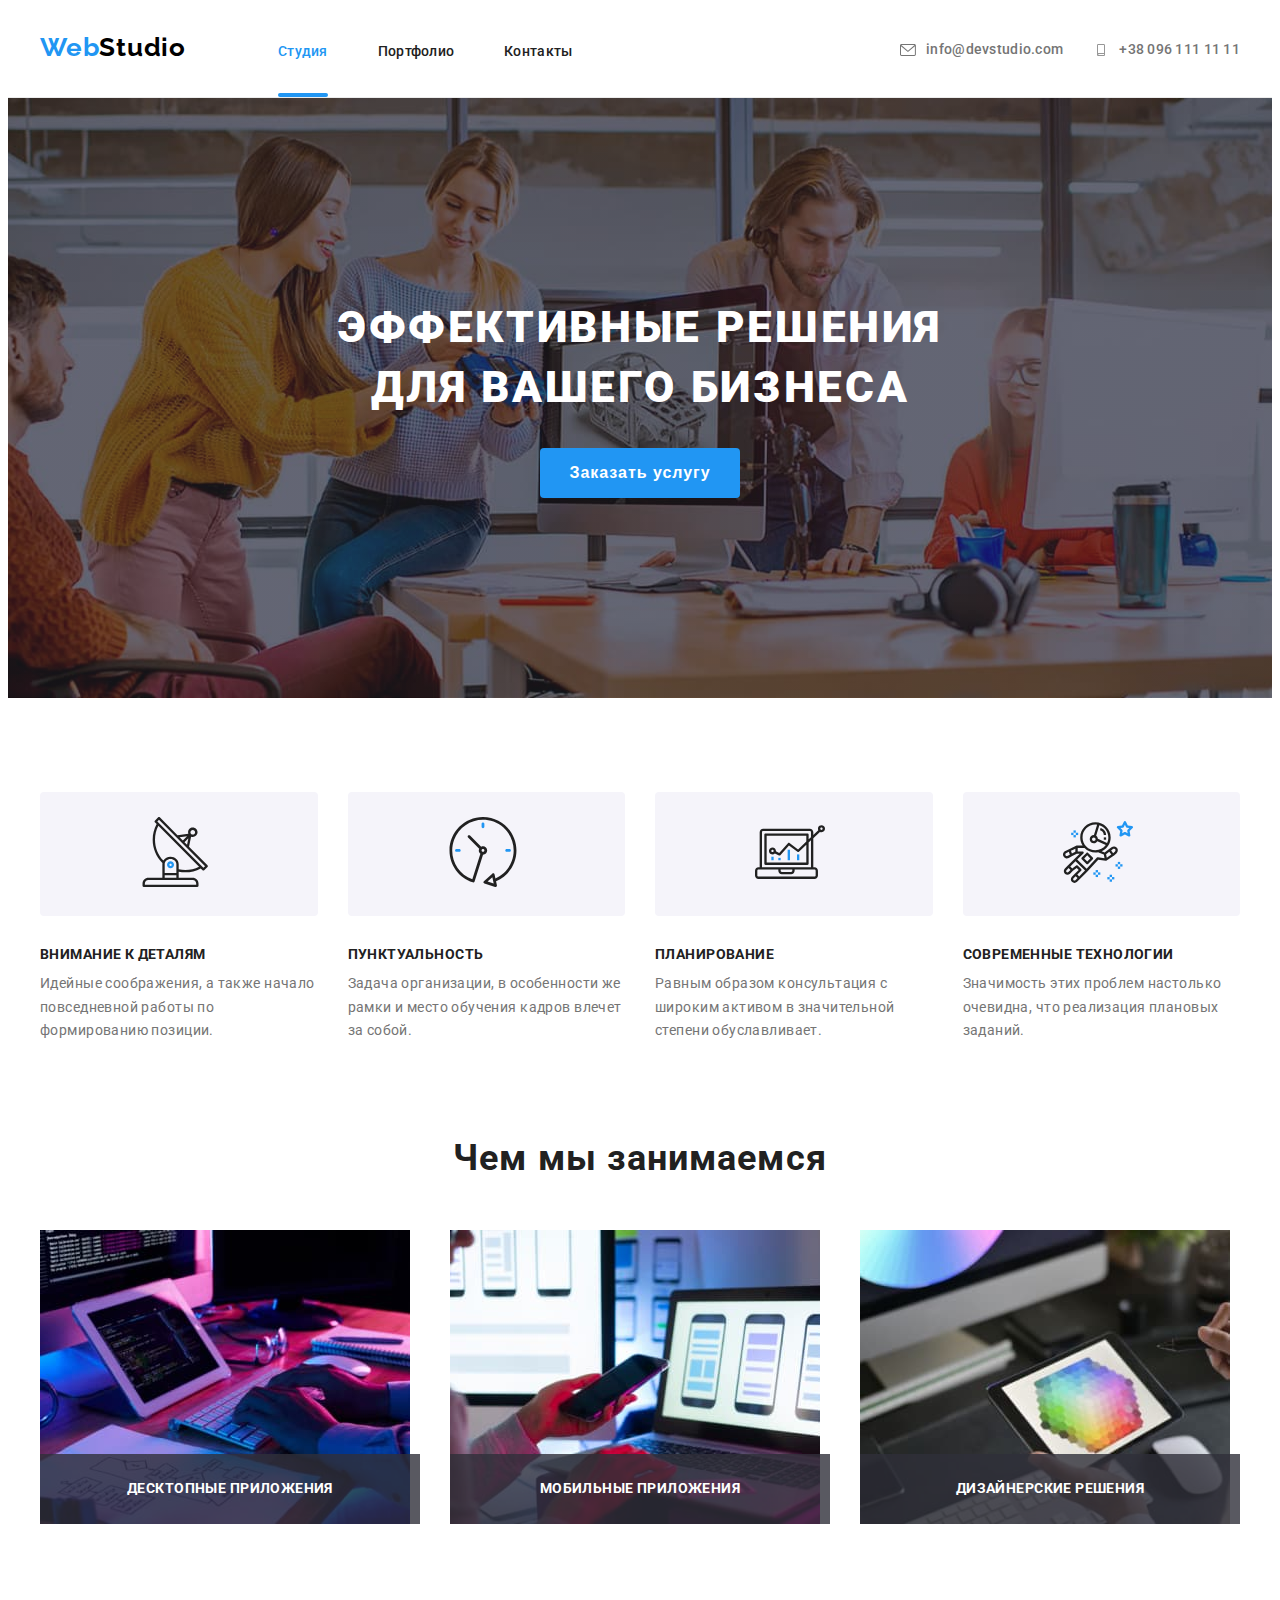
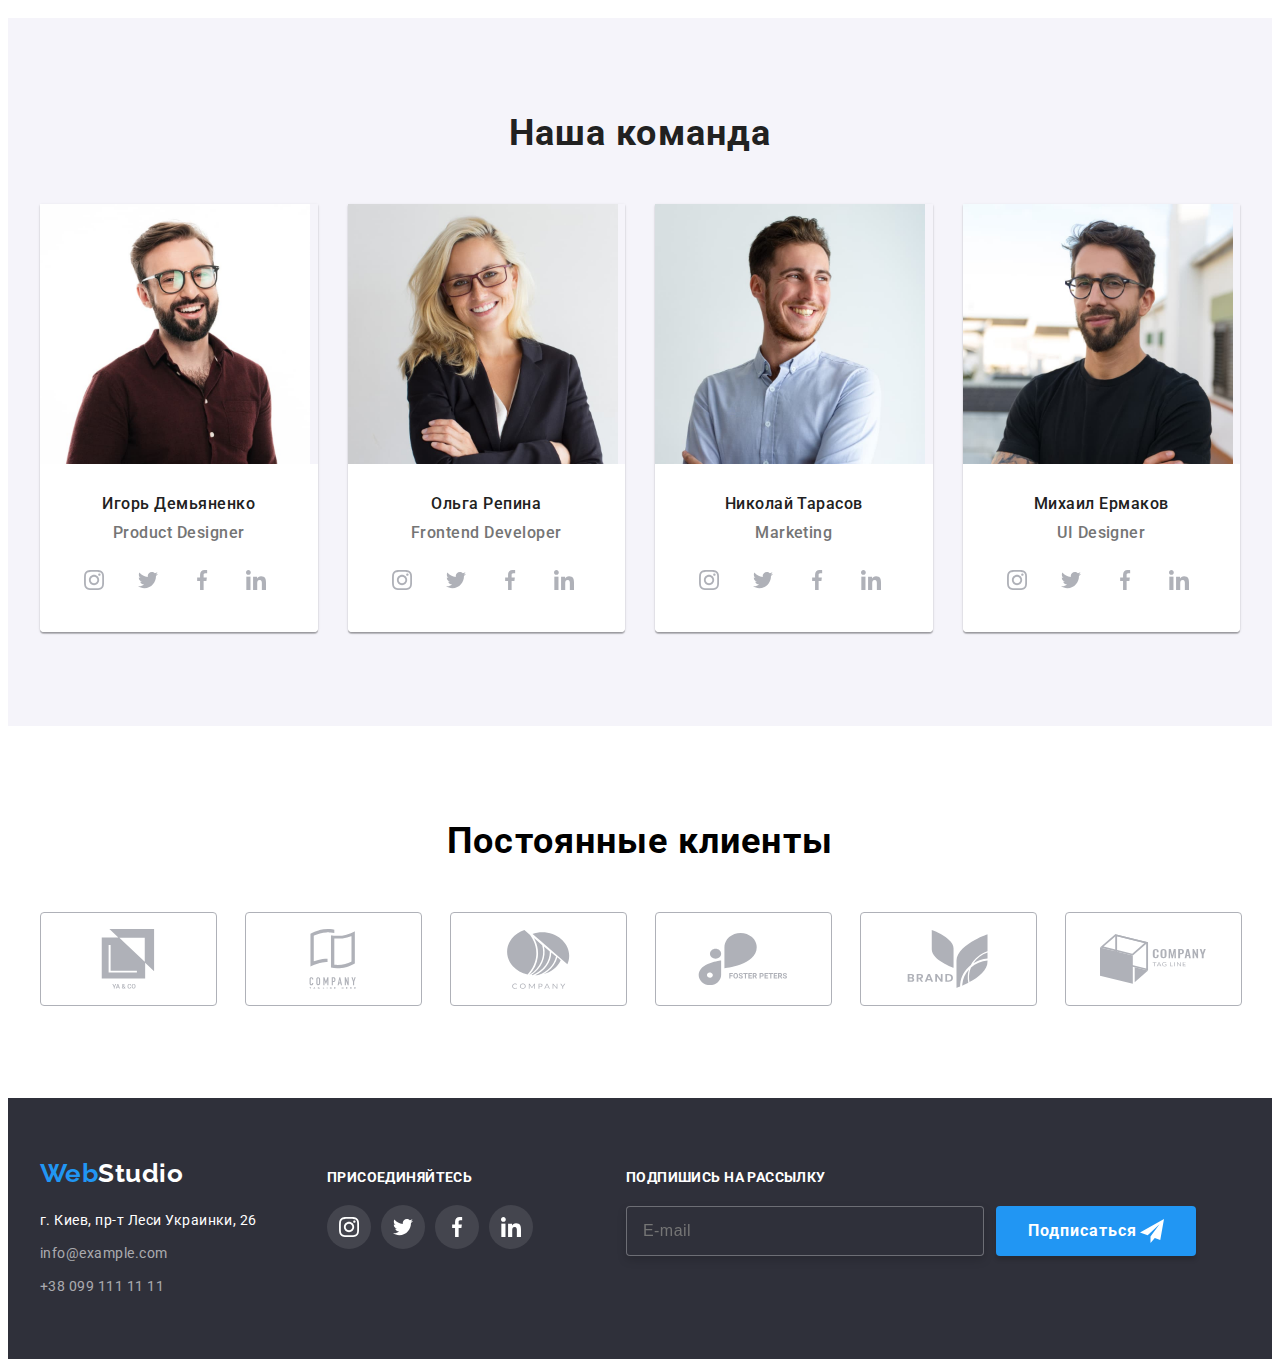
<file: index.html>
<!DOCTYPE html>
<html lang="ru">

<head>
  <meta charset="UTF-8" />
  <meta http-equiv="X-UA-Compatible" content="IE=edge" />
  <meta name="viewport" content="width=device-width, initial-scale=1.0" />
  <title>Web Studio</title>
  <link rel="stylesheet" href="https://cdnjs.cloudflare.com/ajax/libs/modern-normalize/1.1.0/modern-normalize.min.css"
    integrity="sha512-wpPYUAdjBVSE4KJnH1VR1HeZfpl1ub8YT/NKx4PuQ5NmX2tKuGu6U/JRp5y+Y8XG2tV+wKQpNHVUX03MfMFn9Q=="
    crossorigin="anonymous" referrerpolicy="no-referrer" />
  <link rel="stylesheet" href="./css/styles.css" />

  <link rel="preconnect" href="https://fonts.googleapis.com" />
  <link rel="preconnect" href="https://fonts.gstatic.com" crossorigin />
  <link
    href="https://fonts.googleapis.com/css2?family=Raleway:ital,wght@0,700;1,700&family=Roboto:ital,wght@0,400;0,500;0,700;0,900;1,400;1,500;1,700;1,900&display=swap"
    rel="stylesheet" />
</head>

<body>
  <header class="header-content">
    <!--навигация по сайту-->
    <div class="container box">
      <nav class="nav-style box">
        <a class="logo line" href="./"><span class="logo-color">Web</span>Studio</a>
        <ul class="nav-list list box">
          <li class="item current">
            <a class="link current" href="./">Студия</a>
          </li>
          <li class="item">
            <a class="link" href="./portfolio.html">Портфолио</a>
          </li>
          <li class="item"><a class="link" href="">Контакты</a></li>
        </ul>
      </nav>
      <ul class="contacts-header list box">
        <li class="item">
          <a class="link box" href="mailto:info@devstudio.com">
            <svg class="envelope" width="16" height="12">
              <use class="use" href="./images/icons.svg#envelope"></use>
            </svg>
            info@devstudio.com</a>
        </li>
        <li class="item">
          <a class="link box" href="tel:+380961111111">
            <svg class="smartphone" width="16" height="12">
              <use class="use" href="./images/icons.svg#smartphone"></use>
            </svg>
            +38 096 111 11 11</a>
        </li>
      </ul>
    </div>
  </header>
  <main>
    <!-- hero section -->
    <section class="hero-section section">
      <div class="container">
        <h1 class="hero-section-heading">
          Эффективные решения для вашего бизнеса
        </h1>
        <button data-modal-open class="hero-button" type="button">
          Заказать услугу
        </button>
      </div>
    </section>
    <!-- секция наши преимущества 
            скрытый заголовок-->
    <section class="our-features section">
      <div class="container">
        <h2 hidden>наши преимущества</h2>
        <ul class="features list box">
          <li class="item">
            <div class="icon-features">
              <svg width="70" height="70">
                <use href="./images/icons.svg#antenna"></use>
              </svg>
            </div>
            <h3 class="headings antenna">Внимание к деталям</h3>
            <p class="text">
              Идейные соображения, а также начало повседневной работы по
              формированию позиции.
            </p>
          </li>

          <li class="item">
            <div class="icon-features">
              <svg width="70" height="70">
                <use href="./images/icons.svg#clock"></use>
              </svg>
            </div>
            <h3 class="headings">Пунктуальность</h3>
            <p class="text">
              Задача организации, в особенности же рамки и место обучения
              кадров влечет за собой.
            </p>
          </li>

          <li class="item">
            <div class="icon-features">
              <svg width="70" height="70">
                <use href="./images/icons.svg#diagram"></use>
              </svg>
            </div>
            <h3 class="headings">Планирование</h3>
            <p class="text">
              Равным образом консультация с широким активом в значительной
              степени обуславливает.
            </p>
          </li>

          <li class="item">
            <div class="icon-features">
              <svg width="70" height="70">
                <use href="./images/icons.svg#astronaut"></use>
              </svg>
            </div>
            <h3 class="headings astronaut">Современные технологии</h3>
            <p class="text">
              Значимость этих проблем настолько очевидна, что реализация
              плановых заданий.
            </p>
          </li>
        </ul>
      </div>
    </section>

    <!-- our work section -->
    <section class="our-work-section">
      <div class="container">
        <h2 class="title">Чем мы занимаемся</h2>
        <ul class="list box">
          <li class="item">
            <div class="our-work-thumb">
              <div class="image">
                <img src="./images/box1.jpg" alt="картинка с компьютером" width="370" height="294" />
              </div>
              <div class="text box">
                <p>Десктопные приложения</p>
              </div>
            </div>
          </li>
          <li class="item">
            <div class="our-work-thumb">
              <div class="image">
                <img src="./images/box2.jpg" alt="картинка с мобильным телефоном" width="370" height="294" />
              </div>
              <div class="text box">
                <p>Мобильные приложения</p>
              </div>
            </div>
          </li>
          <li class="item">
            <div class="our-work-thumb">
              <div class="image">
                <img src="./images/box3.jpg" alt="картинка с планшетом" width="370" height="294" />
              </div>
              <div class="text box">
                <p>Дизайнерские решения</p>
              </div>
            </div>
          </li>
        </ul>
      </div>
    </section>

    <!-- our team section -->

    <section class="our-team-section section">
      <div class="container">
        <h2 class="title">Наша команда</h2>
        <ul class="our-team-section-list list box">
          <li class="our-team-item">
            <img src="./images/imgIgorDemch.jpg" alt="фото Игорь Демченко" width="270" height="260" />
            <div class="photo-capture">
              <h3 class="headings">Игорь Демьяненко</h3>
              <p class="members">Product Designer</p>
            </div>
            <div class="social-links">
              <ul class="social-links-list list box">
                <li class="item">
                  <a class="social-links-item box" href="instagram.com">
                    <svg width="20" height="20">
                      <use href="./images/icons.svg#instagram"></use>
                    </svg>
                  </a>
                </li>

                <li class="item">
                  <a class="social-links-item box" href="twitter.com">
                    <svg width="20" height="20">
                      <use href="./images/icons.svg#twitter"></use>
                    </svg>
                  </a>
                </li>

                <li class="item">
                  <a class="social-links-item box" href="fb.com">
                    <svg width="20" height="20">
                      <use href="./images/icons.svg#facebook"></use>
                    </svg>
                  </a>
                </li>

                <li class="item">
                  <a class="social-links-item box" href="linkedin.com">
                    <svg width="20" height="20">
                      <use href="./images/icons.svg#linkedin"></use>
                    </svg>
                  </a>
                </li>
              </ul>
            </div>
          </li>
          <li class="our-team-item">
            <img src="./images/imgOlgaRepina.jpg" alt="фото Ольга Репина" width="270" height="260" />
            <div class="photo-capture">
              <h3 class="headings">Ольга Репина</h3>
              <p class="members">Frontend Developer</p>
            </div>
            <div class="social-links">
              <ul class="social-links-list list box">
                <li class="item">
                  <a class="social-links-item box" href="instagram.com">
                    <svg width="20" height="20">
                      <use href="./images/icons.svg#instagram"></use>
                    </svg>
                  </a>
                </li>

                <li class="item">
                  <a class="social-links-item box" href="twitter.com">
                    <svg width="20" height="20">
                      <use href="./images/icons.svg#twitter"></use>
                    </svg>
                  </a>
                </li>

                <li class="item">
                  <a class="social-links-item box" href="fb.com">
                    <svg width="20" height="20">
                      <use href="./images/icons.svg#facebook"></use>
                    </svg>
                  </a>
                </li>

                <li class="item">
                  <a class="social-links-item box" href="linkedin.com">
                    <svg width="20" height="20">
                      <use href="./images/icons.svg#linkedin"></use>
                    </svg>
                  </a>
                </li>
              </ul>
            </div>
          </li>
          <li class="our-team-item">
            <img src="./images/imgNikTarasov.jpg" alt="фото Николай Тарасов" width="270" height="260" />
            <div class="photo-capture">
              <h3 class="headings">Николай Тарасов</h3>
              <p class="members">Marketing</p>
            </div>
            <div class="social-links">
              <ul class="social-links-list list box">
                <li class="item">
                  <a class="social-links-item box" href="instagram.com">
                    <svg width="20" height="20">
                      <use href="./images/icons.svg#instagram"></use>
                    </svg>
                  </a>
                </li>

                <li class="item">
                  <a class="social-links-item box" href="twitter.com">
                    <svg width="20" height="20">
                      <use href="./images/icons.svg#twitter"></use>
                    </svg>
                  </a>
                </li>

                <li class="item">
                  <a class="social-links-item box" href="fb.com">
                    <svg width="20" height="20">
                      <use href="./images/icons.svg#facebook"></use>
                    </svg>
                  </a>
                </li>

                <li class="item">
                  <a class="social-links-item box" href="linkedin.com">
                    <svg width="20" height="20">
                      <use href="./images/icons.svg#linkedin"></use>
                    </svg>
                  </a>
                </li>
              </ul>
            </div>
          </li>
          <li class="our-team-item">
            <img src="./images/imgMihErmakov.jpg" alt="фото Михаил Ермаков" width="270" height="260" />
            <div class="photo-capture">
              <h3 class="headings">Михаил Ермаков</h3>
              <p class="members">UI Designer</p>
            </div>
            <div class="social-links">
              <ul class="social-links-list list box">
                <li class="item">
                  <a class="social-links-item box" href="instagram.com">
                    <svg width="20" height="20">
                      <use href="./images/icons.svg#instagram"></use>
                    </svg>
                  </a>
                </li>

                <li class="item">
                  <a class="social-links-item box" href="twitter.com">
                    <svg width="20" height="20">
                      <use href="./images/icons.svg#twitter"></use>
                    </svg>
                  </a>
                </li>

                <li class="item">
                  <a class="social-links-item box" href="fb.com">
                    <svg width="20" height="20">
                      <use href="./images/icons.svg#facebook"></use>
                    </svg>
                  </a>
                </li>

                <li class="item">
                  <a class="social-links-item box" href="linkedin.com">
                    <svg width="20" height="20">
                      <use href="./images/icons.svg#linkedin"></use>
                    </svg>
                  </a>
                </li>
              </ul>
            </div>
          </li>
        </ul>
      </div>
    </section>
    <!--------------------------our clients section             -->
    <section class="our-clients section">
      <div class="container">
        <h2 class="title">Постоянные клиенты</h2>

        <ul class="list box">
          <li class="item">
            <a class="link box" href="">
              <svg width="106" height="60">
                <use href="./images/icons.svg#client1"></use>
              </svg>
            </a>
          </li>

          <li class="item">
            <a class="link box" href="">
              <svg width="106" height="60">
                <use href="./images/icons.svg#client2"></use>
              </svg>
            </a>
          </li>
          <li class="item">
            <a class="link box" href="">
              <svg width="106" height="60">
                <use href="./images/icons.svg#client3"></use>
              </svg>
            </a>
          </li>
          <li class="item">
            <a class="link box" href="">
              <svg width="106" height="60">
                <use href="./images/icons.svg#client4"></use>
              </svg>
            </a>
          </li>
          <li class="item">
            <a class="link box" href="">
              <svg width="106" height="60">
                <use href="./images/icons.svg#client5"></use>
              </svg>
            </a>
          </li>
          <li class="item">
            <a class="link box" href="">
              <svg width="106" height="60">
                <use href="./images/icons.svg#client6"></use>
              </svg>
            </a>
          </li>
        </ul>
      </div>
    </section>
  </main>

  <footer class="footer-style">
    <div class="container box">
      <div>
        <a class="logo-footer" href="./"><span class="logo-color">Web</span>Studio</a>
        <address class="address-style">
          г. Киев, пр-т Леси Украинки, 26
        </address>
        <ul class="contacts-footer list">
          <li class="item">
            <a class="contact-link-footer" href="mailto:info@example.com">info@example.com</a>
          </li>
          <li class="item">
            <a class="contact-link-footer" href="tel:+380991111111">+38 099 111 11 11</a>
          </li>
        </ul>
      </div>
      <div class="footer-social">
        <p class="footer-text">присоединяйтесь</p>
        <ul class="social-links-list list box">
          <li class="item">
            <a class="social-links-item box" href="instagram.com">
              <svg width="20" height="20">
                <use href="./images/icons.svg#instagram"></use>
              </svg>
            </a>
          </li>

          <li class="item">
            <a class="social-links-item box" href="twitter.com">
              <svg width="20" height="20">
                <use href="./images/icons.svg#twitter"></use>
              </svg>
            </a>
          </li>

          <li class="item">
            <a class="social-links-item box" href="fb.com">
              <svg width="20" height="20">
                <use href="./images/icons.svg#facebook"></use>
              </svg>
            </a>
          </li>

          <li class="item">
            <a class="social-links-item box" href="linkedin.com">
              <svg width="20" height="20">
                <use href="./images/icons.svg#linkedin"></use>
              </svg>
            </a>
          </li>
        </ul>
      </div>
      <div class="footer-form">
        <form name="mailing-form">

          <label for="mailing" class="footer-form-lable">Подпишись на рассылку</label>
          <div class="box" style="align-items: center;">
            <div> <input name="email" type="email" placeholder="E-mail" class="footer-form-input" id="mailing">
            </div>
            <button type="submit" class="footer-button"> <span>Подписаться</span>
              <svg width="24" height="24">
                <use href="./images/icons.svg#send"></use>
              </svg>
            </button>
          </div>

        </form>
      </div>
    </div>

  </footer>

  <!-- -----------------MODAL WINDOW--------------------------------- -->

  <div class="backdrop is-hidden" data-modal>
    <div class="modal">
      <button data-modal-close class="btn-close">
        <svg width="11" height="11">
          <use href="./images/icons.svg#close-btn"></use>
        </svg>
      </button>
      <form name="order">
        <p class="order-title"> Оставьте свои данные, мы вам перезвоним </p>

        <label class="order-text">Имя
          <div class="input-wrap">
            <input type="text" name="order-name" class="order-input" autofocus>
            <svg class="order-icon" width="18" height="18">
              <use href="./images/icons.svg#person-black"></use>
            </svg>
          </div>
        </label>


        <label class="order-text">Телефон
          <div class="input-wrap">
            <input type="tel" name="order-tel" class="order-input">
            <svg class="order-icon" width="18" height="18">
              <use href="./images/icons.svg#phone-black"></use>
            </svg>
          </div>
        </label>


        <label class="order-text">Почта
          <div class="input-wrap">
            <input type="email" name="order-email" class="order-input">
            <svg class="order-icon" width="18" height="18">
              <use href="./images/icons.svg#email-black"></use>
            </svg>
          </div>
        </label>

        <label class="order-text">Комментарий
          <textarea type="text" name="order-comments" placeholder="Введите текст" class="order-comments"></textarea>
        </label>

        <div class="check-wrap">
          <label class=" order-check">
            <input type="checkbox" name="order-agreement" class="order-checkbox visually-hidden" required>Соглашаюсь с
            рассылкой и
            принимаю&nbsp;
            <a href="#" class="condition-link">Условия
              договора</a>
            <svg class="check-icon" width="16" height="15">
              <use href="./images/icons.svg#icon-check"></use>
            </svg>
          </label>
        </div>
        <div style="text-align: center;">
          <button type="submit" class="order-btn">Отправить</button>
        </div>
      </form>
    </div>
  </div>
  <script src="./js/modal.js"></script>
</body>

</html>
</file>
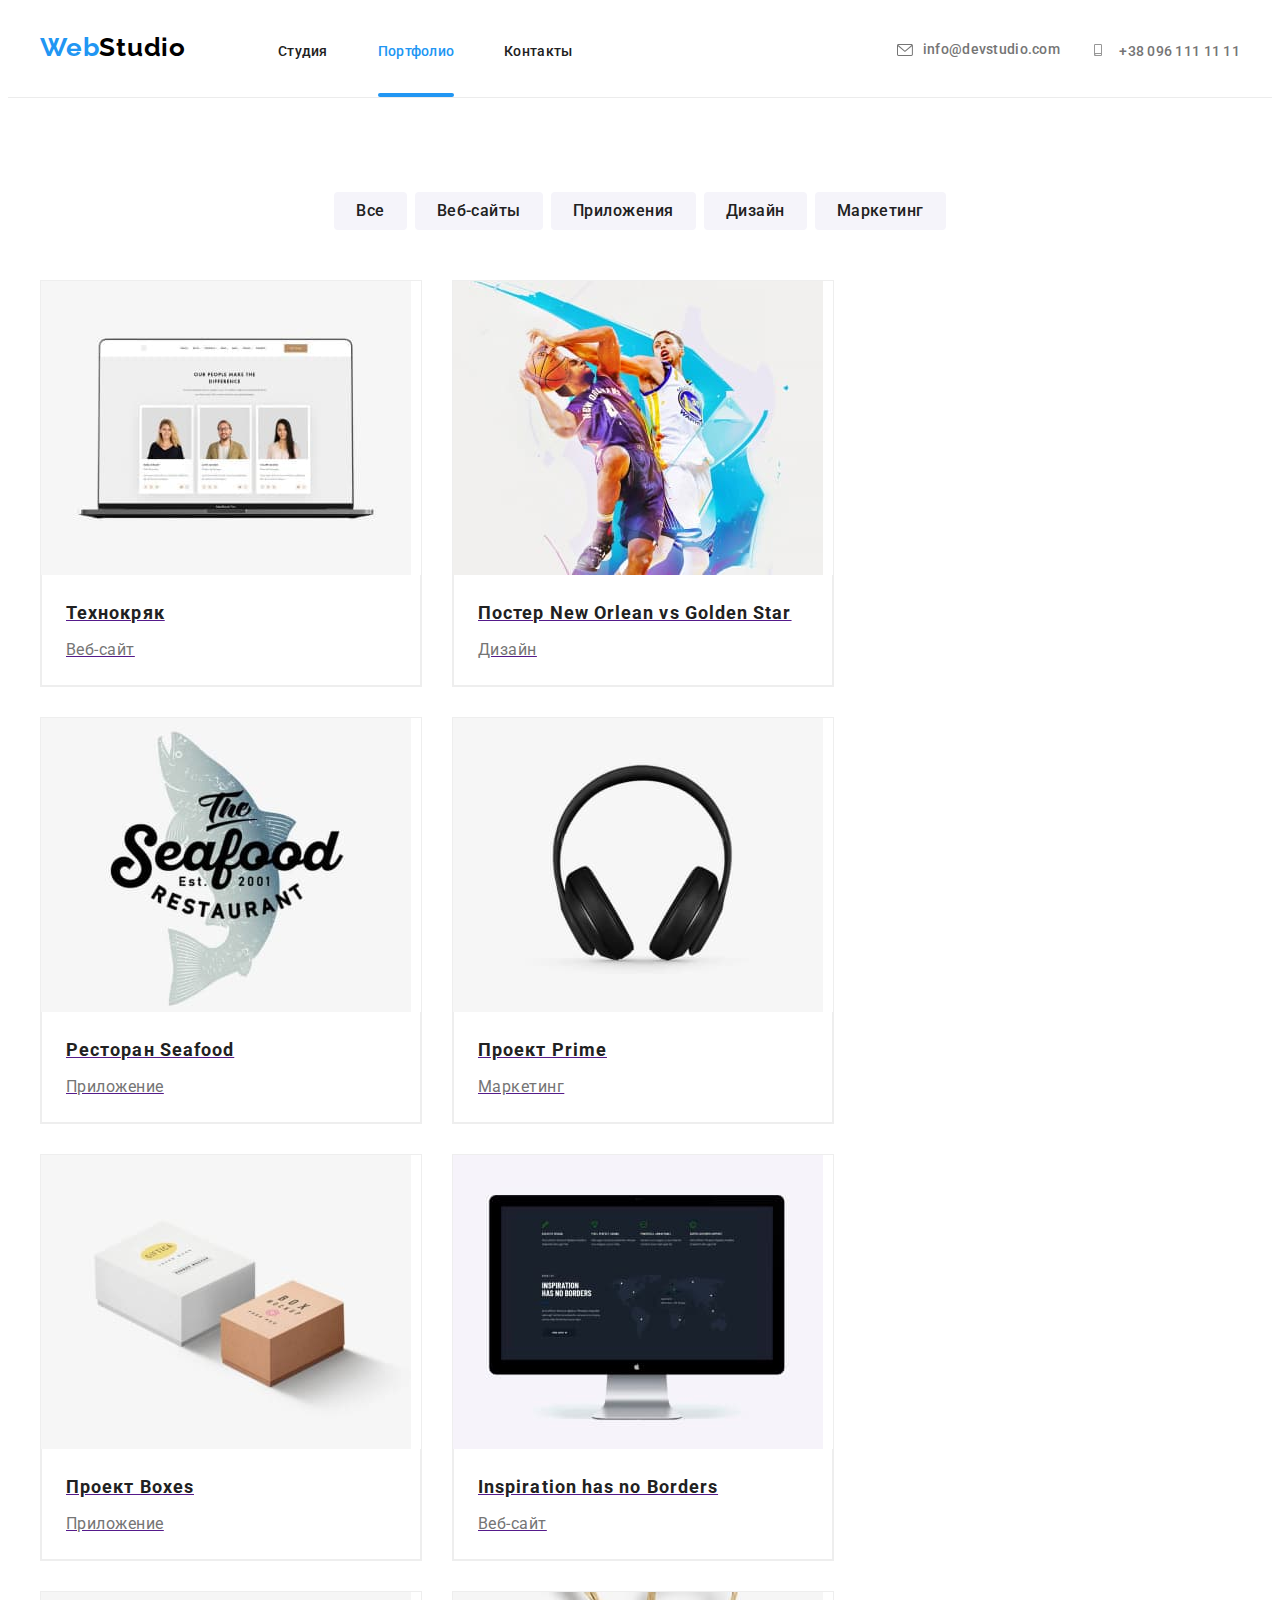
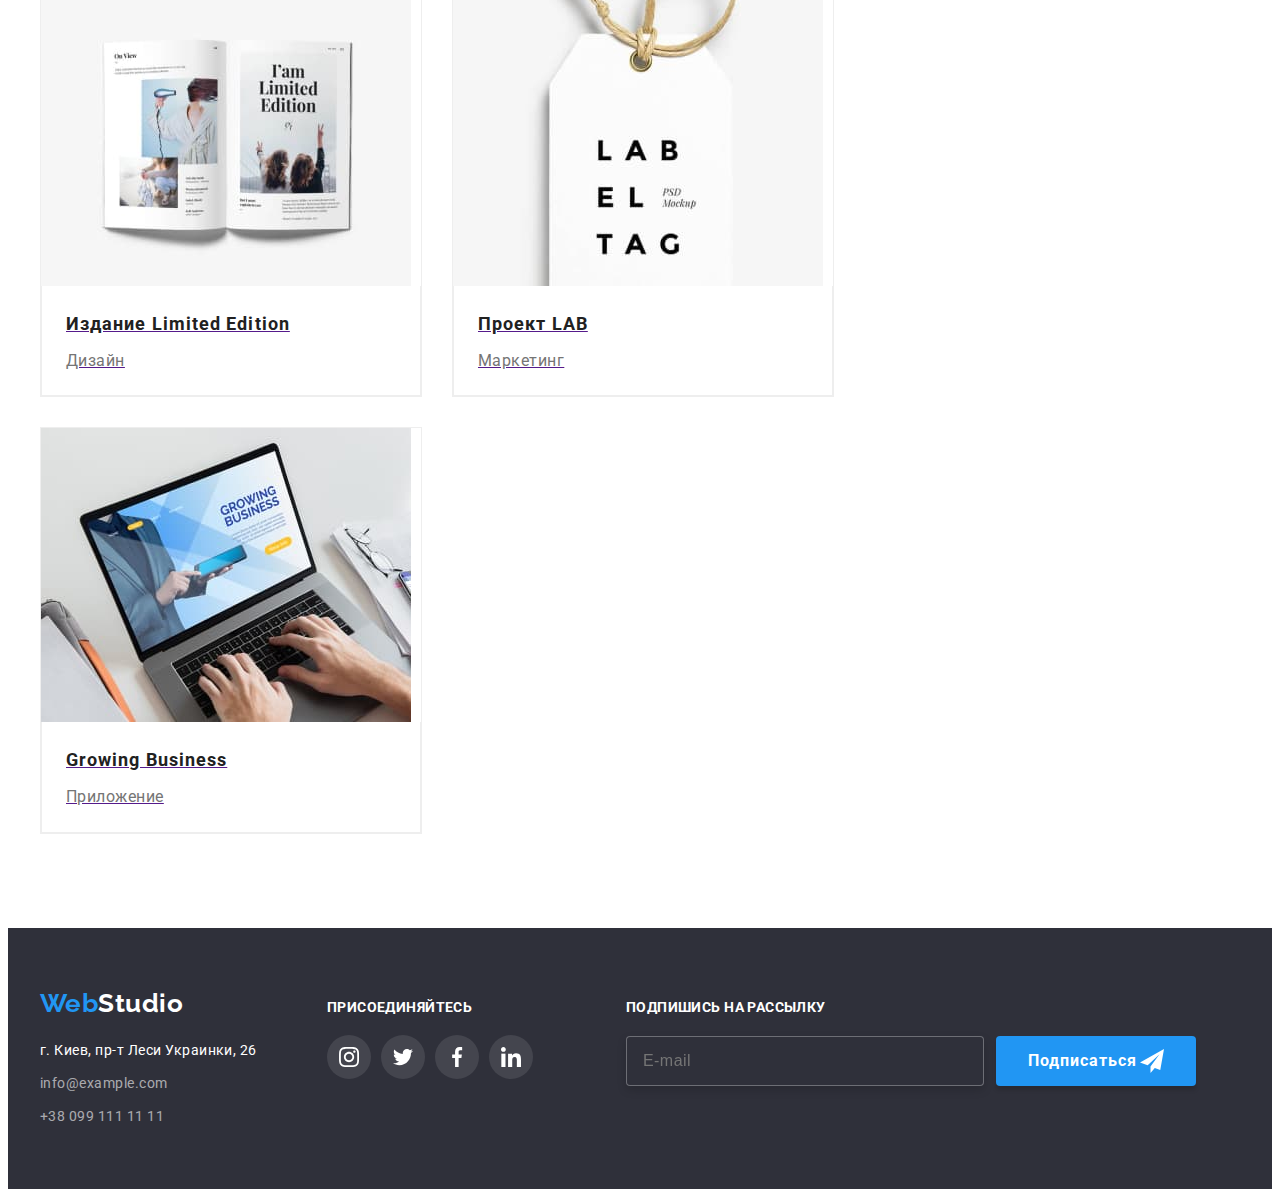
<file: portfolio.html>
<!DOCTYPE html>
<html lang="ru">

<head>
  <meta charset="UTF-8" />
  <meta http-equiv="X-UA-Compatible" content="IE=edge" />
  <meta name="viewport" content="width=device-width, initial-scale=1.0" />
  <title>Портфолио</title>
  <link rel="stylesheet" href="https://cdnjs.cloudflare.com/ajax/libs/modern-normalize/1.1.0/modern-normalize.min.css"
    integrity="sha512-wpPYUAdjBVSE4KJnH1VR1HeZfpl1ub8YT/NKx4PuQ5NmX2tKuGu6U/JRp5y+Y8XG2tV+wKQpNHVUX03MfMFn9Q=="
    crossorigin="anonymous" referrerpolicy="no-referrer" />
  <link rel="stylesheet" href="./css/styles.css" />

  <link rel="preconnect" href="https://fonts.googleapis.com" />
  <link rel="preconnect" href="https://fonts.gstatic.com" crossorigin />
  <link
    href="https://fonts.googleapis.com/css2?family=Raleway:ital,wght@0,700;1,700&family=Roboto:ital,wght@0,400;0,500;0,700;0,900;1,400;1,500;1,700;1,900&display=swap"
    rel="stylesheet" />
</head>

<body>
  <header class="header-content">
    <!--навигация по сайту-->
    <div class="container box">
      <nav class="nav-style box">
        <a class="logo line" href="./"><span class="logo-color">Web</span>Studio</a>
        <ul class="nav-list list box">
          <li class="item"><a class="link" href="./">Студия</a></li>
          <li class="item current">
            <a class="link" href="./portfolio.html">Портфолио</a>
          </li>
          <li class="item"><a class="link" href="">Контакты</a></li>
        </ul>
      </nav>
      <ul class="contacts-header list box">
        <li class="item">
          <a class="link box" href="mailto:info@devstudio.com">
            <svg class="envelope" width="16" height="12">
              <use class="use" href="./images/icons.svg#envelope"></use>
            </svg>
            info@devstudio.com</a>
        </li>
        <li class="item">
          <a class="link" href="tel:+380961111111">
            <svg class="smartphone" width="16" height="12">
              <use class="use" href="./images/icons.svg#smartphone"></use>
            </svg>
            +38 096 111 11 11</a>
        </li>
      </ul>
    </div>
  </header>
  <main>
    <!-- projects section -->

    <section class="projects section">
      <div class="container">
        <!--  filter section -->
        <ul class="btn-list list box">
          <li class="item">
            <button class="filter-btn" type="button">Все</button>
          </li>
          <li class="item">
            <button class="filter-btn" type="button">Веб-сайты</button>
          </li>
          <li class="item">
            <button class="filter-btn" type="button">Приложения</button>
          </li>
          <li class="item">
            <button class="filter-btn" type="button">Дизайн</button>
          </li>
          <li class="item">
            <button class="filter-btn" type="button">Маркетинг</button>
          </li>
        </ul>

        <!--  cards  section -->

        <ul class="card-set list box">
          <li class="item">
            <a class="card-set-link" href="">
              <div class="card-thumb">
                <img src="./images/img-portfolio-1.jpg" alt="картинка ноутбука с веб-сайтом технокряк на экране"
                  width="370" height="294" />
                <div class="card-overlay">
                  <p>
                    Технокряк это современная площадка распространения
                    коронавируса. Компании используют эту платформу для
                    цифрового шпионажа и атак на защищённые сервера
                    конкурентов.
                  </p>
                </div>
              </div>
              <div class="card-descrp">
                <h2 class="caption">Технокряк</h2>
                <p class="text">Веб-сайт</p>
              </div>
            </a>
          </li>
          <li class="item">
            <a class="card-set-link" href="">
              <div class="card-thumb">
                <img src="./images/img-portfolio-2.jpg" alt="картинка постера к баскетбольному матчу" width="370"
                  height="294" />
                <div class="card-overlay">
                  <p>
                    Технокряк это современная площадка распространения
                    коронавируса. Компании используют эту платформу для
                    цифрового шпионажа и атак на защищённые сервера
                    конкурентов.
                  </p>
                </div>
              </div>
              <div class="card-descrp">
                <h2 class="caption">Постер New Orlean vs Golden Star</h2>
                <p class="text">Дизайн</p>
              </div>
            </a>
          </li>
          <li class="item">
            <a class="card-set-link" href="">
              <div class="card-thumb">
                <img src="./images/img-portfolio-3.jpg" alt="картнка логотипа ресторана рыбопродуктов" width="370"
                  height="294" />
                <div class="card-overlay">
                  <p>
                    Технокряк это современная площадка распространения
                    коронавируса. Компании используют эту платформу для
                    цифрового шпионажа и атак на защищённые сервера
                    конкурентов.
                  </p>
                </div>
              </div>
              <div class="card-descrp">
                <h2 class="caption">Ресторан Seafood</h2>
                <p class="text">Приложение</p>
              </div>
            </a>
          </li>
          <li class="item">
            <a class="card-set-link" href="">
              <div class="card-thumb">
                <img src="./images/img-portfolio-4.jpg" alt="картинка с наушниками" width="370" height="294" />
                <div class="card-overlay">
                  <p>
                    Технокряк это современная площадка распространения
                    коронавируса. Компании используют эту платформу для
                    цифрового шпионажа и атак на защищённые сервера
                    конкурентов.
                  </p>
                </div>
              </div>
              <div class="card-descrp">
                <h2 class="caption">Проект Prime</h2>
                <p class="text">Маркетинг</p>
              </div>
            </a>
          </li>
          <li class="item">
            <a class="card-set-link" href="">
              <div class="card-thumb">
                <img src="./images/img-portfolio-5.jpg" alt="изображение коробок" width="370" height="294" />
                <div class="card-overlay">
                  <p>
                    Технокряк это современная площадка распространения
                    коронавируса. Компании используют эту платформу для
                    цифрового шпионажа и атак на защищённые сервера
                    конкурентов.
                  </p>
                </div>
              </div>
              <div class="card-descrp">
                <h2 class="caption">Проект Boxes</h2>
                <p class="text">Приложение</p>
              </div>
            </a>
          </li>
          <li class="item">
            <a class="card-set-link" href="">
              <div class="card-thumb">
                <img src="./images/img-portfolio-6.jpg" alt="картинка монитора с веб-сайтом" width="370" height="294" />
                <div class="card-overlay">
                  <p>
                    Технокряк это современная площадка распространения
                    коронавируса. Компании используют эту платформу для
                    цифрового шпионажа и атак на защищённые сервера
                    конкурентов.
                  </p>
                </div>
              </div>
              <div class="card-descrp">
                <h2 class="caption">Inspiration has no Borders</h2>
                <p class="text">Веб-сайт</p>
              </div>
            </a>
          </li>
          <li class="item">
            <a class="card-set-link" href="">
              <div class="card-thumb">
                <img src="./images/img-portfolio-7.jpg" alt="изображение открытой книги с иллюстрациями" width="370"
                  height="294" />
                <div class="card-overlay">
                  <p>
                    Технокряк это современная площадка распространения
                    коронавируса. Компании используют эту платформу для
                    цифрового шпионажа и атак на защищённые сервера
                    конкурентов.
                  </p>
                </div>
              </div>
              <div class="card-descrp">
                <h2 class="caption">Издание Limited Edition</h2>
                <p class="text">Дизайн</p>
              </div>
            </a>
          </li>
          <li class="item">
            <a class="card-set-link" href="">
              <div class="card-thumb">
                <img src="./images/img-portfolio-8.jpg" alt="изображение этикетки" width="370" height="294" />
                <div class="card-overlay">
                  <p>
                    Технокряк это современная площадка распространения
                    коронавируса. Компании используют эту платформу для
                    цифрового шпионажа и атак на защищённые сервера
                    конкурентов.
                  </p>
                </div>
              </div>
              <div class="card-descrp">
                <h2 class="caption">Проект LAB</h2>
                <p class="text">Маркетинг</p>
              </div>
            </a>
          </li>
          <li class="item">
            <a class="card-set-link" href="">
              <div class="card-thumb">
                <img src="./images/img-portfolio-9.jpg" alt="человек работает за ноутбуком" width="370" height="294" />
                <div class="card-overlay">
                  <p>
                    Технокряк это современная площадка распространения
                    коронавируса. Компании используют эту платформу для
                    цифрового шпионажа и атак на защищённые сервера
                    конкурентов.
                  </p>
                </div>
              </div>
              <div class="card-descrp">
                <h2 class="caption">Growing Business</h2>
                <p class="text">Приложение</p>
              </div>
            </a>
          </li>
        </ul>
      </div>
    </section>
  </main>
  <footer class="footer-style">
    <div class="container box">
      <div>
        <a class="logo-footer" href="./"><span class="logo-color">Web</span>Studio</a>
        <address class="address-style">
          г. Киев, пр-т Леси Украинки, 26
        </address>
        <ul class="contacts-footer list">
          <li class="item">
            <a class="contact-link-footer" href="mailto:info@example.com">info@example.com</a>
          </li>
          <li class="item">
            <a class="contact-link-footer" href="tel:+380991111111">+38 099 111 11 11</a>
          </li>
        </ul>
      </div>
      <div class="footer-social">
        <p class="footer-text">присоединяйтесь</p>
        <ul class="social-links-list list box">
          <li class="item">
            <a class="social-links-item box" href="instagram.com">
              <svg width="20" height="20">
                <use href="./images/icons.svg#instagram"></use>
              </svg>
            </a>
          </li>

          <li class="item">
            <a class="social-links-item box" href="twitter.com">
              <svg width="20" height="20">
                <use href="./images/icons.svg#twitter"></use>
              </svg>
            </a>
          </li>

          <li class="item">
            <a class="social-links-item box" href="fb.com">
              <svg width="20" height="20">
                <use href="./images/icons.svg#facebook"></use>
              </svg>
            </a>
          </li>

          <li class="item">
            <a class="social-links-item box" href="linkedin.com">
              <svg width="20" height="20">
                <use href="./images/icons.svg#linkedin"></use>
              </svg>
            </a>
          </li>
        </ul>
      </div>
      <div class="footer-form">
        <form name="mailing-form">

          <label for="mailing" class="footer-form-lable">Подпишись на рассылку</label>
          <div class="box" style="align-items: center;">
            <div> <input name="email" type="email" placeholder="E-mail" class="footer-form-input" id="mailing">
            </div>
            <button type="submit" class="footer-button"> <span>Подписаться</span>
              <svg width="24" height="24">
                <use href="./images/icons.svg#send"></use>
              </svg>
            </button>
          </div>

        </form>
      </div>
    </div>
  </footer>
</body>

</html>
</file>
<file: css/styles.css>
/* палитра цветов
1. основной цвет текста
2. цвет героя и футера
3. цвет бэкграунда 1
4. цвет бекграунда 2
5. вспомогательный цвет текста
  - белый вспомогательный
6. акцент 

7.
8.
9. цвета логотипа


*/

:root {
  --text-color-basic: #212121;
  --bg-hero-footer-color: #2f303a;
  --bg-color-frst: #ffffff;
  --bg-color-secnd: #f5f4fa;
  --text-color-secondary: #757575;
  --text-color-third: #ffffff;
  --accent-color: #2196f3;

  --logo-color-frst: #2196f3;
  --logo-color-scnd: #000;
  --logo-color-thrd: #fff;

  --icons-color: #afb1b8;
}

body {
  font-family: 'Roboto', 'Verdana', 'Tahoma';
  background-color: var(--bg-color-frst);
  letter-spacing: 0.03em;
}

.list {
  list-style: none;
  padding: 0;
  margin-top: 0;
  margin-bottom: 0;
}

.link {
  display: inline-block;
  text-decoration: none;
  padding: 5px 0;
}
.box {
  display: flex;
}

.container {
  width: 1200px;
  padding: 0 15px;
  margin: 0 auto;
}

h1,
h2,
h3,
h4,
p {
  margin: 0 0;
}

img {
  display: block;
  max-width: 100%;
}

.visually-hidden {
  position: absolute;
  width: 1px;
  height: 1px;
  margin: -1px;
  padding: 0;
  overflow: hidden;
  border: 0;
  clip: rect(0 0 0 0);
}

.section {
  padding-top: 94px;
  padding-bottom: 94px;
}

/* header's styles */
.header-content {
  border-bottom: solid 1px #ececec;
}

.header-content .container {
  padding-top: 24px;
  align-items: baseline;
}

.logo {
  font-family: Raleway;
  font-style: normal;
  font-weight: bold;
  font-size: 26px;
  line-height: 1.19;
  letter-spacing: 0.03em;
  color: var(--logo-color-scnd);
  width: 145px;
  height: 31px;
  text-decoration: none;
}

.logo-color {
  color: var(--logo-color-frst);
}

.nav-style {
  align-items: baseline;
}

.nav-list {
  margin-left: 93px;
  align-items: baseline;
}

.nav-list .link {
  text-decoration: none;
  color: var(--text-color-basic);
  font-weight: 500;
  font-size: 14px;
  line-height: 1.14;
  letter-spacing: 0.02em;

  transition-property: color;
  transition-duration: 250ms;
  transition-timing-function: cubic-bezier(0.4, 0, 0.2, 1);
}

.nav-list .current .link {
  color: var(--accent-color);
}

.nav-list .item:not(:last-child) {
  margin-right: 50px;
}

.nav-list .link:hover,
.nav-list .link:focus {
  color: var(--accent-color);
}

.nav-list .item.current::after {
  content: '';
  display: block;
  max-width: 100%;
  height: 4px;
  margin-top: 28px;
  background-color: var(--accent-color);
  border-radius: 2px;
}

.contacts-header {
  margin-left: auto;
  align-items: baseline;
}

.contacts-header .link {
  align-items: center;
  font-weight: 500;
  font-size: 14px;
  line-height: 1.14;
  letter-spacing: 0.02em;
  color: var(--text-color-secondary);

  transition-property: color, background-color, box-shadow;
  transition-duration: 250ms;
  transition-timing-function: cubic-bezier(0.4, 0, 0.2, 1);
}

.contacts-header .envelope,
.contacts-header .smartphone {
  margin-right: 10px;
  fill: currentColor;
}

.contacts-header .link:hover,
.contacts-header .link:focus {
  color: var(--accent-color);
}

.contacts-header .item:not(:last-child) {
  margin-right: 30px;
}

/* hero section */

.hero-section {
  background-color: var(--bg-hero-footer-color);
  color: var(--text-color-third);
  text-align: center;
  padding-top: 200px;
  padding-bottom: 200px;
  background-image: linear-gradient(
      to right,
      rgba(47, 48, 58, 0.4),
      rgba(47, 48, 58, 0.4)
    ),
    url(../images/hero-img.jpg);
  background-repeat: no-repeat;
  background-position: center;
}

.hero-section-heading {
  width: 696px;
  margin: 0 auto;
  font-weight: 900;
  font-size: 44px;
  line-height: 1.36;
  letter-spacing: 0.06em;
  text-transform: uppercase;
}

.hero-button {
  margin-top: 30px;
  font-weight: 700;
  font-size: 16px;
  text-align: center;
  letter-spacing: 0.06em;
  background: var(--accent-color);
  color: #ffffff;
  width: 200px;
  height: 50px;
  border-radius: 4px;
  border-width: 0px;
  cursor: pointer;
}

/* section our benefits */

.features .headings {
  font-weight: 700;
  font-size: 14px;
  letter-spacing: 0.03em;
  text-transform: uppercase;
  color: var(--text-color-basic);
}

.features .text {
  margin-top: 10px;
  font-size: 14px;
  line-height: 1.71;
  letter-spacing: 0.03em;
  color: var(--text-color-secondary);
}

.features {
  flex-wrap: wrap;
  margin-right: -30px;
}

.features .item {
  margin-right: 30px;
  flex-basis: calc(100% / 4 - 30px);
}

.icon-features {
  max-height: 120px;
  margin-bottom: 30px;
  padding: 25px 100px;
  background-color: var(--bg-color-secnd);
  border-radius: 4px;
}

/* our work section*/

.our-work-section {
  padding-bottom: 94px;
}

.our-work-section .title,
.our-team-section .title {
  margin-bottom: 50px;
  font-weight: 700;
  font-size: 36px;
  line-height: 1.17;
  letter-spacing: 0.03em;
  color: var(--text-color-basic);
  text-align: center;
}

.our-work-section .list {
  margin-right: -30px;
}
.our-work-section .item {
  margin-right: 30px;
  flex-basis: calc(100% / 3 - 30px);
}

.our-work-thumb {
  position: relative;
}

.our-work-thumb .text {
  position: absolute;
  bottom: 0;

  align-items: center;
  justify-content: center;
  width: 100%;
  height: 70px;
  background: rgba(47, 48, 58, 0.8);
  font-weight: 700;
  font-size: 14px;
  line-height: 1.14;
  /* text-align: center; */
  letter-spacing: 0.03em;
  color: var(--text-color-third);
  text-transform: uppercase;
}

/* our team section */
.our-team-section {
  background-color: var(--bg-color-secnd);
}

.photo-capture {
  padding-top: 30px;
  background-color: var(--bg-color-frst);
}

.our-team-section .headings {
  font-weight: 500;
  font-size: 16px;
  line-height: 1.19;
  letter-spacing: 0.03em;
  text-align: center;
  color: var(--text-color-basic);
}

.our-team-section .members {
  margin-top: 10px;
  font-weight: 500;
  font-size: 16px;
  line-height: 1.19;
  letter-spacing: 0.03em;
  text-align: center;
  color: var(--text-color-secondary);
}

.our-team-section-list {
  margin-right: -30px;
}

.our-team-item {
  margin-right: 30px;
  flex-basis: calc(100% / 4 - 30px);

  box-shadow: 0px 1px 3px rgba(0, 0, 0, 0.12), 0px 1px 1px rgba(0, 0, 0, 0.14),
    0px 2px 1px rgba(0, 0, 0, 0.2);
  border-radius: 0px 0px 4px 4px;
}

.our-team-section .social-links {
  padding: 16px 32px 30px;
  border-radius: 0px 0px 4px 4px;
  background-color: var(--bg-color-frst);
}

.our-team-section .social-links-list .item {
  margin-right: 10px;
}

.our-team-section .social-links-item {
  height: 44px;
  width: 44px;
  align-items: center;
  justify-content: center;
  border-radius: 50%;
  fill: var(--icons-color);

  transition-property: fill, background-color;
  transition-duration: 250ms;
  transition-timing-function: cubic-bezier(0.4, 0, 0.2, 1);
}

.social-links-list .item:last-child {
  margin-right: 0;
}

.our-team-section .social-links-item:hover,
.our-team-section .social-links-item:focus {
  background-color: var(--accent-color);
  fill: var(--text-color-third);
}

/* --------our clients section ------- */

.our-clients .title {
  font-weight: 700;
  font-size: 36px;
  line-height: 1.17;
  text-align: center;
  letter-spacing: 0.03em;
}

.our-clients .list {
  margin-top: 50px;
  margin-right: -30px;
}

.our-clients .item {
  width: 170px;
  height: 92px;
  margin-right: 30px;
  flex-basis: calc(100% / 6 - 30px);
}

.our-clients .link {
  min-width: 100%;
  min-height: 100%;
  padding: 0;
  border: 1px solid #afb1b8;
  border-radius: 4px;
  align-items: center;
  justify-content: center;

  fill: var(--icons-color);

  transition-property: fill, border-color;
  transition-duration: 250ms;
  transition-timing-function: cubic-bezier(0.4, 0, 0.2, 1);
}

.our-clients .link:hover,
.our-clients .link:focus {
  fill: var(--accent-color);
  border-color: var(--accent-color);
}

/* footer's style-------------------------------------------- */

.footer-style {
  padding: 60px 0;
  background-color: var(--bg-hero-footer-color);
  color: var(--text-color-third);
}

.footer-style .container {
  align-items: baseline;
}

.logo-footer {
  font-family: Raleway;
  font-weight: 700;
  font-size: 26px;
  line-height: 31px;
  text-decoration: none;
  color: var(--logo-color-thrd);
}

.address-style {
  margin-top: 20px;
  font-size: 14px;
  font-style: normal; /* не трогать здесь так надо */
  line-height: 1.71;
}

.contact-link-footer {
  font-size: 14px;
  line-height: 1.71;
  color: rgba(255, 255, 255, 0.6);
  text-decoration: none;

  transition-property: color;
  transition-duration: 250ms;
  transition-timing-function: cubic-bezier(0.4, 0, 0.2, 1);
}

.contact-link-footer:hover,
.contact-link-footer:focus {
  color: var(--accent-color);
}

.contacts-footer .item {
  margin-top: 9px;
}

.footer-social {
  padding-left: 70px;
}

.footer-text {
  margin-bottom: 20px;
  font-weight: 700;
  font-size: 14px;
  line-height: 16px;
  letter-spacing: 0.03em;
  text-transform: uppercase;
}

.footer-social .social-links-list .item {
  margin-right: 10px;
}

.footer-social .social-links-item {
  height: 44px;
  width: 44px;
  align-items: center;
  justify-content: center;
  border-radius: 50%;
  background: rgba(255, 255, 255, 0.1);
  fill: var(--text-color-third);

  transition-property: background-color;
  transition-duration: 250ms;
  transition-timing-function: cubic-bezier(0.4, 0, 0.2, 1);
}

.social-links-list .item:last-child {
  margin-right: 0;
}

.footer-social .social-links-item:hover,
.footer-social .social-links-item:focus {
  background-color: var(--accent-color);
}

.footer-form {
  padding-left: 93px;
}

.footer-form-lable {
  display: block;
  margin-bottom: 20px;

  font-weight: 700;
  font-size: 14px;
  line-height: 1.14;
  letter-spacing: 0.03em;
  text-transform: uppercase;
}

.footer-form-input {
  width: 358px;
  height: 50px;
  padding: 15px 16px;
  border: 1px solid rgba(255, 255, 255, 0.3);
  box-sizing: border-box;
  filter: drop-shadow(0px 4px 4px rgba(0, 0, 0, 0.15));
  border-radius: 4px;

  background-color: var(--bg-hero-footer-color);
  color: rgba(255, 255, 255, 0.6);

  font-size: 16px;
  line-height: 1.25;
  letter-spacing: 0.03em;
}

.footer-button {
  margin-left: 12px;
  padding: 10px 29px;
  width: 200px;
  height: 50px;
  font-family: inherit;
  font-weight: 700;
  font-size: 16px;
  line-height: 1.88;
  letter-spacing: 0.06em;
  background-color: var(--accent-color);
  color: var(--text-color-third);
  border-radius: 4px;
  border-width: 0px;
  cursor: pointer;
  box-shadow: 0px 4px 4px rgba(0, 0, 0, 0.15);
  fill: var(--text-color-third);

  display: flex;
  align-items: center;
  justify-content: space-evenly;
}

/* --------------------MODAL WINDOW -------------------- */

.backdrop.is-hidden {
  opacity: 0;
  pointer-events: none;
  visibility: hidden;
}

.backdrop {
  position: fixed;
  width: 100vw;
  height: 100vh;
  top: 0;
  left: 0;
  background-color: rgba(0, 0, 0, 0.2);

  opacity: 1;
  transition: opacity 250ms cubic-bezier(0.4, 0, 0.2, 1);
}

.modal {
  position: relative;
  top: 50%;
  left: 50%;
  transform: translate(-50%, -50%);
  width: 528px;
  padding: 40px;
  background-color: var(--bg-color-frst);
  box-shadow: 0px 1px 3px rgba(0, 0, 0, 0.12), 0px 1px 1px rgba(0, 0, 0, 0.14),
    0px 2px 1px rgba(0, 0, 0, 0.2);
  border-radius: 4px;
}

.btn-close {
  position: fixed;
  top: 8px;
  right: 8px;

  display: flex;
  align-items: center;
  justify-content: center;

  width: 30px;
  height: 30px;
  border: 1px solid rgba(0, 0, 0, 0.1);
  border-radius: 50%;
  background-color: var(--bg-color-frst);

  fill: var(--logo-color-scnd);

  transition: fill 250ms cubic-bezier(0.4, 0, 0.2, 1);
}

.btn-close:hover {
  cursor: pointer;
  fill: var(--accent-color);
}

.order-btn {
  text-align: center;
  padding: 10px 29px;
  width: 200px;
  height: 50px;
  font-family: inherit;
  font-weight: 700;
  font-size: 16px;
  line-height: 1.88;
  letter-spacing: 0.06em;

  background-color: var(--accent-color);
  color: var(--text-color-third);
  border-radius: 4px;
  border-width: 0px;
  cursor: pointer;
  box-shadow: 0px 4px 4px rgba(0, 0, 0, 0.15);

  transition-property: color, background-color, box-shadow;
  transition-duration: 250ms;
  transition-timing-function: cubic-bezier(0.4, 0, 0.2, 1);
}

.order-btn:hover,
.order-btn:focus {
  background-color: var(--accent-color);
  color: var(--text-color-third);
  box-shadow: 0px 3px 1px rgba(0, 0, 0, 0.1), 0px 1px 2px rgba(0, 0, 0, 0.08),
    0px 2px 2px rgba(0, 0, 0, 0.12);
}

.order-title {
  margin-bottom: 12px;
  font-weight: 700;
  font-size: 20px;
  line-height: 1.15;
  text-align: center;
  letter-spacing: 0.03em;
  color: var(--text-color-basic);
}

.order-text {
  font-size: 12px;
  line-height: 1.17;
  letter-spacing: 0.01em;
  color: var(--text-color-secondary);
}

.input-wrap {
  position: relative;
  margin-top: 4px;
  margin-bottom: 10px;
}

.order-icon {
  position: absolute;
  top: 50%;
  left: 12px;
  transform: translateY(-50%);
}

.order-input {
  width: 448px;
  height: 40px;

  padding-left: 42px;
  border: 1px solid rgba(33, 33, 33, 0.2);
  box-sizing: border-box;
  border-radius: 4px;
}

.order-input:focus {
  border: 1px solid var(--accent-color);
  outline-color: var(--accent-color);
}

.order-input:focus ~ .order-icon {
  fill: var(--accent-color);
}

.order-comments {
  width: 448px;
  height: 120px;
  margin-top: 4px;
  margin-bottom: 20px;
  padding: 14px 16px;
  border: 1px solid rgba(33, 33, 33, 0.2);
  box-sizing: border-box;
  border-radius: 4px;
  resize: none;
}
.order-comments:focus {
  outline-color: var(--accent-color);
}

.order-comments::placeholder {
  font-size: 14px;
  line-height: 1.14;
  letter-spacing: 0.01em;
  color: rgba(117, 117, 117, 0.5);
}

.order-check {
  position: relative;
  padding-left: 24px;
  font-size: 14px;
  line-height: 1.7;
  letter-spacing: 0.03em;
}

.check-wrap {
  text-align: center;
  margin-bottom: 30px;
}
.check-icon {
  position: absolute;
  top: 50%;
  left: 0;
  transform: translateY(-50%);
  width: 16px;
  height: 15px;
  border: 2px solid #000;
  border-radius: 2px;
  fill: var(--logo-color-thrd);
}

.order-checkbox:checked ~ .check-icon {
  background-color: var(--accent-color);
}
.order-checkbox:focus ~ .check-icon {
  box-shadow: 0 0 0 0.1em #000;
}

.condition-link {
  color: var(--accent-color);
}

.condition-link:focus {
  outline-color: var(--accent-color);
}
/* -------------------PORTFOLIO SECTION --------------- */

.btn-list {
  justify-content: center;
  margin-bottom: 20px;
}

.btn-list .item:not(:last-child) {
  margin-right: 8px;
}

.filter-btn {
  padding: 6px 22px;
  font-family: inherit;
  font-weight: 500;
  font-size: 16px;
  line-height: 1.62;
  text-align: center;
  letter-spacing: 0.03em;
  background-color: var(--bg-color-secnd);
  color: var(--text-color-basic);
  border-radius: 4px;
  border-width: 0px;
  cursor: pointer;

  transition-property: color, background-color, box-shadow;
  transition-duration: 250ms;
  transition-timing-function: cubic-bezier(0.4, 0, 0.2, 1);
}

.filter-btn:hover,
.filter-btn:focus {
  background-color: var(--accent-color);
  color: var(--text-color-third);
  box-shadow: 0px 3px 1px rgba(0, 0, 0, 0.1), 0px 1px 2px rgba(0, 0, 0, 0.08),
    0px 2px 2px rgba(0, 0, 0, 0.12);
}

/*  cards section  */

.projects .card-set {
  flex-wrap: wrap;
  margin-right: -30px;
}

.projects .card-set .item {
  margin-top: 30px;
  margin-right: 30px;
  border: 1px solid #eeeeee;
  flex-basis: calc(100% / 3 - 30px);

  transition-property: box-shadow;
  transition-duration: 250ms;
  transition-timing-function: cubic-bezier(0.4, 0, 0.2, 1);
}

.projects .card-set .item:focus,
.projects .card-set .item:hover {
  box-shadow: 0px 1px 1px rgba(0, 0, 0, 0.12), 0px 4px 4px rgba(0, 0, 0, 0.06),
    1px 4px 6px rgba(0, 0, 0, 0.16);
}

.card-thumb {
  position: relative;
  overflow: hidden;
}

.card-overlay {
  position: absolute;
  width: 100%;
  height: 100%;
  bottom: 0;
  left: 0;
  padding: 63px 24px;
  color: var(--bg-color-frst);
  font-size: 18px;
  line-height: 1.55;
  letter-spacing: 0.03em;
  background-color: rgba(33, 150, 243, 0.9);
  transform: translateY(100%);

  transition-property: transform;
  transition-duration: 250ms;
  transition-timing-function: cubic-bezier(0.4, 0, 0.2, 1);
}

.projects .card-set .card-set-link:focus .card-overlay,
.projects .card-set .item:hover .card-overlay {
  transform: translateY(0%);
}

.projects .caption {
  font-weight: 700;
  font-size: 18px;
  line-height: 2;
  letter-spacing: 0.06em;
  color: var(--text-color-basic);
}
.projects .text {
  margin-top: 4px;
  font-size: 16px;
  line-height: 1.87;
  letter-spacing: 0.03em;
  color: var(--text-color-secondary);
}

.projects .card-descrp {
  padding: 20px 24px;
  border-left: 1px solid #eeeeee;
  border-bottom: 1px solid #eeeeee;
  border-right: 1px solid #eeeeee;
}
</file>
